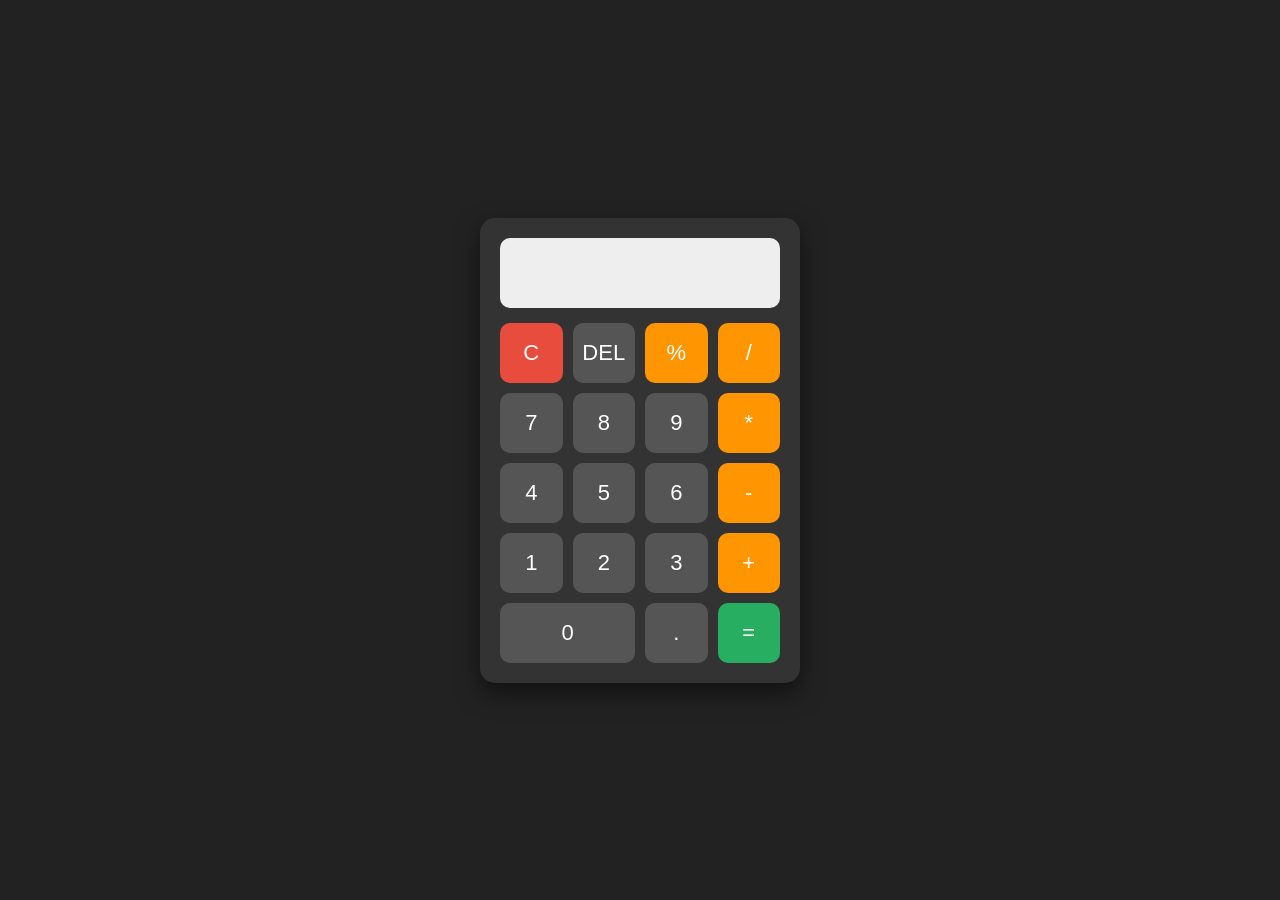
<file: INTERNSHIP/Calculator/index.html>
<!DOCTYPE html>
<html lang="en">
<head>
    <meta charset="UTF-8">
    <meta name="viewport" content="width=device-width, initial-scale=1.0">
    <title>Basic Calculator</title>
    <link rel="stylesheet" href="style.css">
</head>
<body>

    <div class="calculator">
        <input type="text" id="display" readonly>

        <div class="buttons">
            <button id="clear" class="clear">C</button>
            <button id="delete">DEL</button>
            <button class="operator">%</button>
            <button class="operator">/</button>

            <button class="number">7</button>
            <button class="number">8</button>
            <button class="number">9</button>
            <button class="operator">*</button>

            <button class="number">4</button>
            <button class="number">5</button>
            <button class="number">6</button>
            <button class="operator">-</button>

            <button class="number">1</button>
            <button class="number">2</button>
            <button class="number">3</button>
            <button class="operator">+</button>

            <button class="number zero">0</button>
            <button id="decimal">.</button>
            <button id="equal">=</button>
        </div>
    </div>

    <script src="script.js"></script>
</body>
</html>
</file>
<file: INTERNSHIP/Calculator/style.css>
* {
    box-sizing: border-box;
    margin: 0;
    padding: 0;
}

body {
    min-height: 100vh;
    display: flex;
    justify-content: center;
    align-items: center;
    background: #222;
    font-family: Arial, sans-serif;
}

.calculator {
    width: 320px;
    padding: 20px;
    background: #333;
    border-radius: 15px;
    box-shadow: 0 10px 25px rgba(0, 0, 0, 0.5);
}

#display {
    width: 100%;
    height: 70px;
    margin-bottom: 15px;
    padding: 10px;
    border: none;
    border-radius: 10px;
    background: #eee;
    font-size: 30px;
    text-align: right;
}

.buttons {
    display: grid;
    grid-template-columns: repeat(4, 1fr);
    gap: 10px;
}

button {
    height: 60px;
    border: none;
    border-radius: 10px;
    font-size: 22px;
    cursor: pointer;
    background: #555;
    color: white;
}

button:hover {
    opacity: 0.8;
}

.operator {
    background: #ff9500;
}

.clear {
    background: #e74c3c;
}

#equal {
    background: #27ae60;
}

.zero {
    grid-column: span 2;
}
</file>
